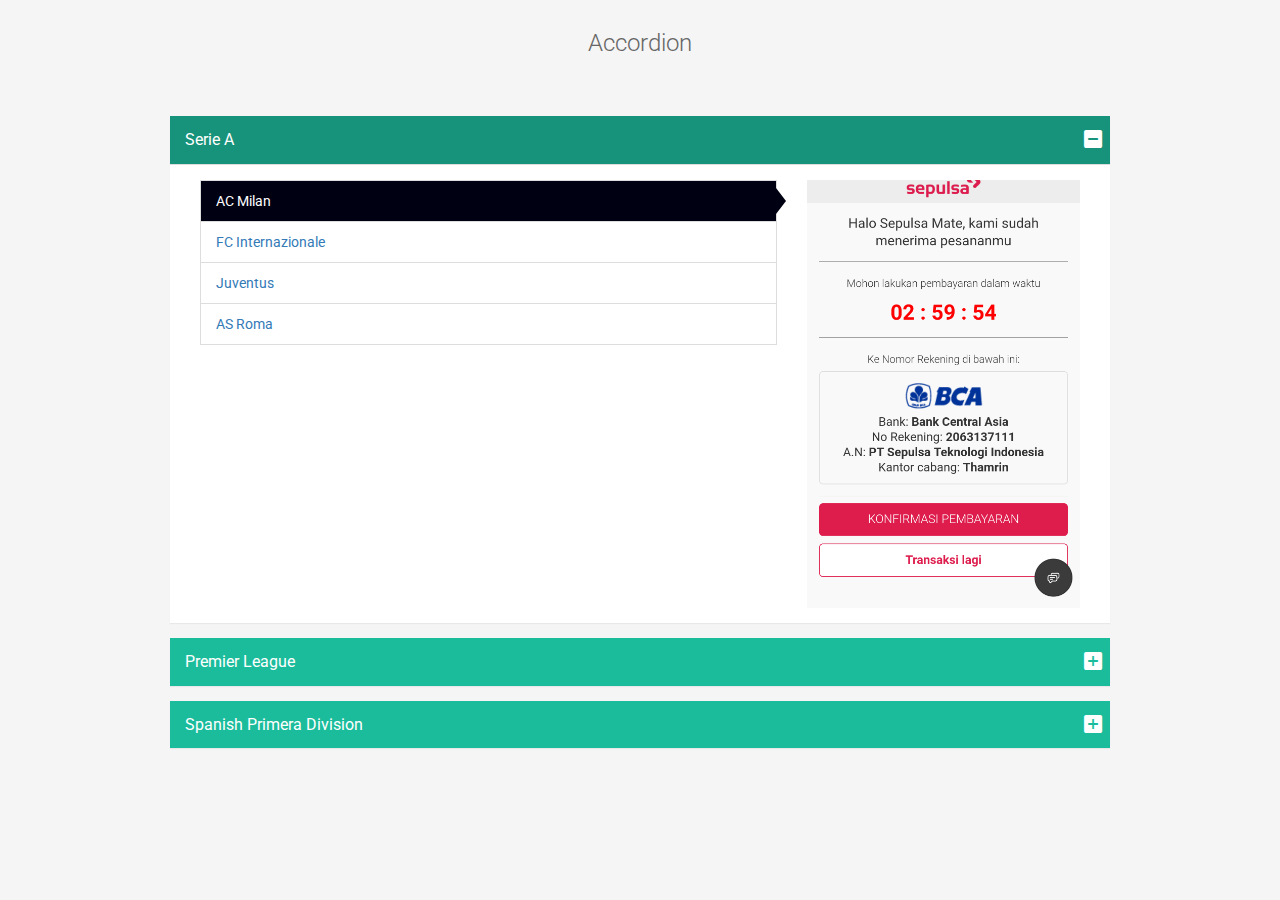
<file: report/fix_report/index.html>
<!DOCTYPE html>
<html>

<head>
    <meta charset="UTF-8">
    <meta http-equiv="X-UA-Compatible" content="IE=edge">
    <meta name="viewport" content="width=device-width, initial-scale=1">
    <title>Accordion</title>
    <link href='https://fonts.googleapis.com/css?family=Roboto:300,400,500,700' rel='stylesheet' type='text/css'>
    <link href="https://fonts.googleapis.com/icon?family=Material+Icons" rel="stylesheet">
    <link rel="stylesheet" href="../bootstrap-3.3.7-dist/css/bootstrap.min.css">
    <link rel="stylesheet" href="../css/style.css">
</head>

<body>
    <div class="container">
        <div class="row">
            <div class="col-sm-12 col-xs-12">
                <h3>Accordion</h3>
                <div class="panel-group wrap" id="accordion" role="tablist" aria-multiselectable="true">
                    <div class="panel">
                        <div class="panel-heading" role="tab" id="headingOne">
                            <h4 class="panel-title">
                                <a role="button" data-toggle="collapse" data-parent="#accordion" href="#collapseOne" aria-expanded="true" aria-controls="collapseOne">
                                  Serie A
                                </a>
                            </h4>
                        </div>
                        <div id="collapseOne" class="panel-collapse collapse in" role="tabpanel" aria-labelledby="headingOne">
                            <div class="panel-body">
                                <div class="col-sm-12 col-xs-12 tab-style">
                                    <div class="row">
                                        <div class="col-sm-8 col-xs-8">
                                            <ul class="nav nav-tabs">
                                                <li class="active"><a href="#acmilan" data-toggle="tab">AC Milan</a></li>
                                                <li><a href="#inter" data-toggle="tab">FC Internazionale</a></li>
                                                <li><a href="#juve" data-toggle="tab">Juventus</a></li>
                                                <li><a href="#roma" data-toggle="tab">AS Roma</a></li>
                                            </ul>
                                        </div>
                                        <div class="col-sm-4 col-xs-4">
                                            <div class="tab-content">
                                                <div class="tab-pane active" id="acmilan"><img src="../img/13_after_press_buy_now.png" alt="" class="img-responsive"></div>
                                                <div class="tab-pane" id="inter"><img src="../img/inter.jpg" alt="" class="img-responsive"></div>
                                                <div class="tab-pane" id="juve"><img src="../img/juve.jpg" alt="" class="img-responsive"></div>
                                                <div class="tab-pane" id="roma"><img src="../img/asroma.jpg" alt="" class="img-responsive"></div>
                                            </div>
                                        </div>
                                    </div>
                                </div>
                            </div>
                        </div>
                    </div>
                    <!-- end of panel -->
                    <div class="panel">
                        <div class="panel-heading" role="tab" id="headingTwo">
                            <h4 class="panel-title">
                                <a class="collapsed" role="button" data-toggle="collapse" data-parent="#accordion" href="#collapseTwo" aria-expanded="false" aria-controls="collapseTwo">
                                  Premier League
                                </a>
                            </h4>
                        </div>
                        <div id="collapseTwo" class="panel-collapse collapse" role="tabpanel" aria-labelledby="headingTwo">
                            <div class="panel-body">
                                <div class="col-sm-12 col-xs-12 tab-style">
                                    <div class="row">
                                        <div class="col-sm-8 col-xs-8">
                                            <ul class="nav nav-tabs">
                                                <li class="active"><a href="#arsenal" data-toggle="tab">Arsenal</a></li>
                                                <li><a href="#liverpool" data-toggle="tab">Liverpool</a></li>
                                                <li><a href="#mu" data-toggle="tab">Manchester United</a></li>
                                                <li><a href="#chelsea" data-toggle="tab">Chelsea</a></li>
                                            </ul>
                                        </div>
                                        <div class="col-sm-4 col-xs-4">
                                            <div class="tab-content">
                                                <div class="tab-pane active" id="arsenal"><img src="../img/arsenal.jpg" alt="" class="img-responsive"></div>
                                                <div class="tab-pane" id="liverpool"><img src="../img/lfc.jpg" alt="" class="img-responsive"></div>
                                                <div class="tab-pane" id="mu"><img src="../img/mu.jpg" alt="" class="img-responsive"></div>
                                                <div class="tab-pane" id="chelsea"><img src="../img/chelsea.jpg" alt="" class="img-responsive"></div>
                                            </div>
                                        </div>
                                    </div>
                                </div>
                            </div>
                        </div>
                    </div>
                    <!-- end of panel -->
                    <div class="panel">
                        <div class="panel-heading" role="tab" id="headingThree">
                            <h4 class="panel-title">
                                <a class="collapsed" role="button" data-toggle="collapse" data-parent="#accordion" href="#collapseThree" aria-expanded="false" aria-controls="collapseThree">
                                  Spanish Primera Division
                                </a>
                            </h4>
                        </div>
                        <div id="collapseThree" class="panel-collapse collapse" role="tabpanel" aria-labelledby="headingThree">
                            <div class="panel-body">
                                <div class="col-sm-12 col-xs-12 tab-style">
                                    <div class="row">
                                        <div class="col-sm-8 col-xs-8">
                                            <ul class="nav nav-tabs">
                                                <li class="active"><a href="#realmadrid" data-toggle="tab">Real Madrid</a></li>
                                                <li><a href="#barca" data-toggle="tab">Barcelona</a></li>
                                                <li><a href="#atm" data-toggle="tab">Atletico Madrid</a></li>
                                                <li><a href="#sevilla" data-toggle="tab">Sevilla</a></li>
                                            </ul>
                                        </div>
                                        <div class="col-sm-4 col-xs-4">
                                            <div class="tab-content">
                                                <div class="tab-pane active" id="realmadrid"><img src="../img/rm.jpg" alt="" class="img-responsive"></div>
                                                <div class="tab-pane" id="barca"><img src="../img/barca.jpg" alt="" class="img-responsive"></div>
                                                <div class="tab-pane" id="atm"><img src="../img/atm.jpg" alt="" class="img-responsive"></div>
                                                <div class="tab-pane" id="sevilla"><img src="../img/sevilla.jpg" alt="" class="img-responsive"></div>
                                            </div>
                                        </div>
                                    </div>
                                </div>
                            </div>
                        </div>
                    </div>
                    <!-- end of panel -->
                </div>
                <!-- end of #accordion -->
            </div>
            <!-- end of wrap -->
        </div>
    </div>
    <!-- end of container -->
    <script src="../js/jquery.min.js"></script>
    <script src='../bootstrap-3.3.7-dist/js/bootstrap.min.js'></script>
    <script src="../js/index.js"></script>
</body>

</html>
</file>
<file: report/css/style.css>
body {
    margin: 0;
    font-family: 'Roboto';
    font-size: 14px;
    background: #f5f5f5;
}

.container {
    max-width: 970px;
}

h3 {
    color: #666;
    font-size: 24px;
    text-align: center;
    margin-top: 30px;
    padding-bottom: 30px;
    margin-bottom: 30px;
    font-weight: 300;
}

a:focus,
a:hover,
a:active {
    outline: 0;
    text-decoration: none;
}


/* Accordion */

.panel {
    border: none;
}

.panel-group .panel {
    margin-bottom: 15px;
    border-radius: 0;
}

.panel-group .panel + .panel {
    margin-top: 0;
}

.panel-heading {
    background-color: #1abc9c;
    border-radius: 0;
    border: none;
    color: #fff;
    padding: 0;
    transition: all 0.5s ease-in-out;
}

.panel-heading.active,
.panel-heading:hover {
    background-color: #18937b;
}

.panel-title a {
    display: block;
    color: #fff;
    padding: 15px;
    position: relative;
    font-size: 16px;
    font-weight: 400;
}

.panel-heading a:before {
    content: '\e146';
    position: absolute;
    font-family: 'Material Icons';
    right: 5px;
    top: 10px;
    font-size: 24px;
    -webkit-transition: all 0.5s;
    transition: all 0.5s;
    -webkit-transform: scale(1);
    transform: scale(1);
}

.panel-heading.active a:before {
    content: ' ';
    -webkit-transition: all 0.5s;
    transition: all 0.5s;
    -webkit-transform: scale(0);
    transform: scale(0);
}

#accordion .panel-heading a:after {
    content: ' ';
    font-size: 24px;
    position: absolute;
    font-family: 'Material Icons';
    right: 5px;
    top: 10px;
    -webkit-transform: scale(0);
    transform: scale(0);
    -webkit-transition: all 0.5s;
    transition: all 0.5s;
}

#accordion .panel-heading.active a:after {
    content: '\e909';
    -webkit-transform: scale(1);
    transform: scale(1);
    -webkit-transition: all 0.5s;
    transition: all 0.5s;
}
/* end accordion */


/* tabbing dalem */
.tab-style .nav-tabs {
    border: 1px solid #ddd;
}

.tab-style .nav-tabs > li {
    float: none;
    margin-bottom: 0;
    border-bottom: 1px solid #ddd;
}

.tab-style .nav-tabs > li:last-child {
    border-bottom: 0;
}

.tab-style .nav-tabs > li > a {
    margin-right: 0;
    border-radius: 0;
    border: none;
}

.tab-style .nav-tabs>li.active>a,
.tab-style .nav-tabs>li.active>a:focus,
.tab-style .nav-tabs>li.active>a:hover {
    color: #fff;
    cursor: pointer;
    background-color: #000013;
    border: none;
    border-bottom-color: transparent;
}

.tab-style .nav-tabs>li.active>a:after {
    content: '';
    position: absolute;
    left: 100%;
    top: 50%;
    margin-top: -13px;
    border-left: 0;
    border-bottom: 13px solid transparent;
    border-top: 13px solid transparent;
    border-left: 10px solid #000013;
}
/* end tabbing dalem */
</file>
